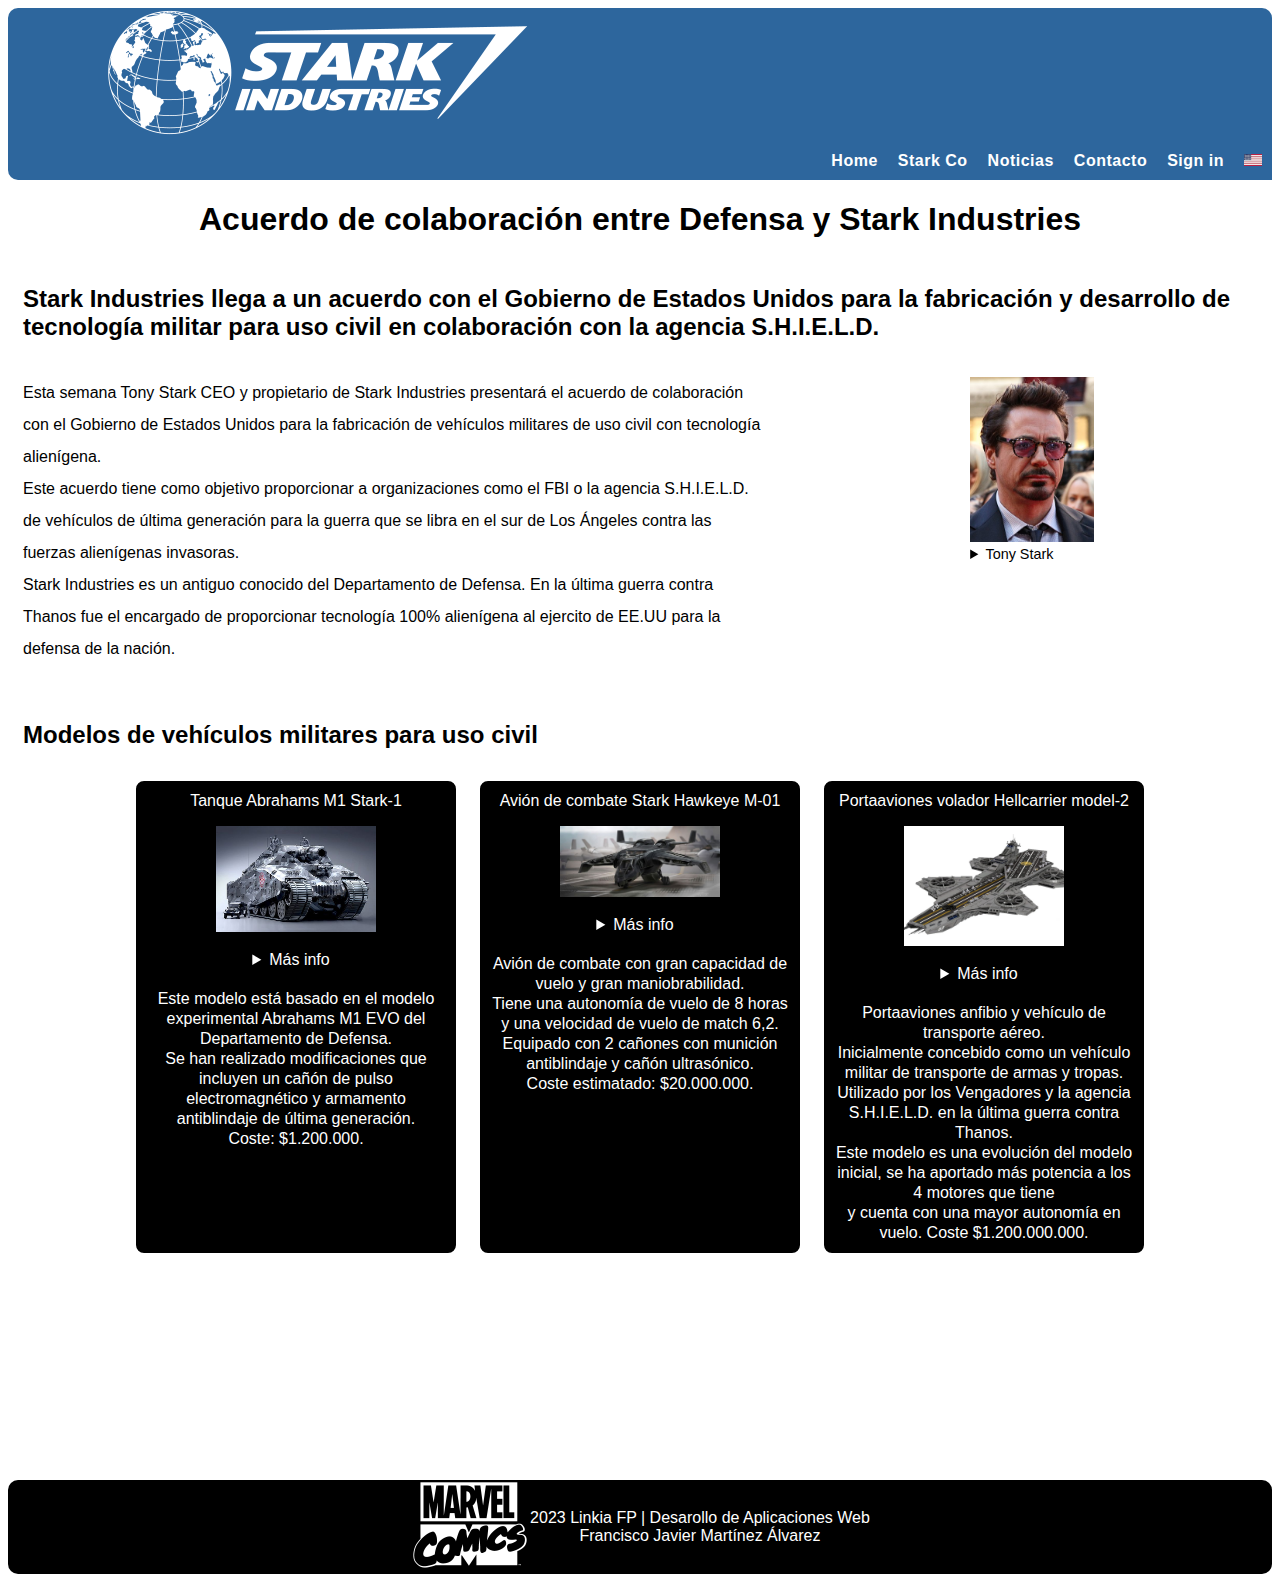
<file: index.html>
<!DOCTYPE html>
<html lang="en">

<head>
    <meta charset="UTF-8">
    <meta http-equiv="X-UA-Compatible" content="IE=edge">
    <meta name="viewport" content="width=device-width, initial-scale=1.0">
    <title>Stark Industries</title>
    <link rel="stylesheet" type="text/css" href="style.css" />
    <link rel="icon" type="image/x-icon" href="img/favicon.png">
</head>

<body>
    <header>
        <div>
            <img src="img/logo.png" title="Stark Industries logo" alt="Company logo" />
        </div>
        <nav>
            <ul>
                <li><a href="index.html">Home</a></li>
                <li>
                    <a href="#">Stark Co</a>
                    <ul>
                        <li><a href="https://marvelcinematicuniverse.fandom.com/es/wiki/Anthony_Stark">Tony Stark</a>
                        </li>
                        <li><a href="https://marvelcinematicuniverse.fandom.com/es/wiki/S.H.I.E.L.D.">La agencia
                                S.H.I.E.L.D.</a></li>
                        <li><a href="https://marvelcinematicuniverse.fandom.com/es/wiki/Industrias_Stark">La empresa</a>
                        </li>
                    </ul>
                </li>
                <li><a href="news.html">Noticias</a></li>
                <li><a href="about.html">Contacto</a></li>
                <li><a href="login.html">Sign in</a></li>
                <li><a href="en.html"><img title="spanish" src="img/us.png" alt="USA flag"></a></li>
            </ul>
        </nav>
    </header>
    <main>
        <section>
            <h1>Acuerdo de colaboración entre Defensa y Stark Industries</h1>
            <article class="article-container">
                <h2>Stark Industries llega a un acuerdo con el Gobierno de Estados Unidos para la fabricación y
                    desarrollo de tecnología militar para uso civil en colaboración con la agencia S.H.I.E.L.D.</h2>
                <p>
                    Esta semana Tony Stark CEO y propietario de Stark Industries presentará el acuerdo de
                    colaboración
                    con el Gobierno de Estados Unidos para la fabricación de vehículos militares de uso civil con
                    tecnología alienígena.<br>
                    Este acuerdo tiene como objetivo proporcionar a organizaciones como el FBI o la agencia
                    S.H.I.E.L.D.
                    de vehículos de última generación para la guerra que se libra en el sur de Los Ángeles contra
                    las
                    fuerzas alienígenas invasoras.<br>
                    Stark Industries es un antiguo conocido del Departamento de Defensa. En la última guerra contra
                    Thanos fue el encargado de proporcionar tecnología 100% alienígena al ejercito de EE.UU para la
                    defensa de la nación.
                </p>
                <figure>
                    <img src="img/TonyStark.jpg" title="Tony Stark" alt="Tony Stark photo">
                    <figcaption>
                        <details>
                            <summary>Tony Stark</summary>
                            <small>Founder, CEO and president Stark Industries</small>
                        </details>
                    </figcaption>
                </figure>
            </article>
            <article>
                <h2>Modelos de vehículos militares para uso civil</h2>
                <div class="image-container">
                    <figure class="image-box">
                        <P>Tanque Abrahams M1 Stark-1</P>
                        <a href="img/vehicle1.jpg"><img title="Tanque Abrahams M1 Stark-1" src="img/vehicle1.jpg"
                                alt="Tank"></a>
                        <details>
                            <summary>Más info</summary>
                            <figcaption>
                                Tanque basado en un modelo experimental del Departamento de Defensa Abrahams M1 EVO<br>
                                <small>Año de fabricación: 2020</small>
                            </figcaption>
                        </details>
                        <p>
                            Este modelo está basado en el modelo experimental Abrahams M1 EVO del Departamento de
                            Defensa.<br>
                            Se han realizado modificaciones que incluyen un cañón de pulso electromagnético y armamento
                            antiblindaje de última generación.<br>
                            Coste: $1.200.000.
                        </p>
                    </figure>
                    <figure class="image-box">
                        <P>Avión de combate Stark Hawkeye M-01 </P>
                        <a href="img/vehicle2.jpg"><img title="Avión de combate Stark Hawkeye M-01"
                                src="img/vehicle2.jpg" alt="Combat aircraft"></a>
                        <details>
                            <summary>Más info</summary>
                            <figcaption>
                                Avión de combate desarrollado por Stark Industries<br>
                                <small>Año de fabricación: 2021 (No está en producción. Actualmente se encuentra en fase
                                    de pruebas)</small>
                            </figcaption>
                        </details>
                        <p>
                            Avión de combate con gran capacidad de vuelo y gran maniobrabilidad.<br>
                            Tiene una autonomía de vuelo de 8 horas y una velocidad de vuelo de match 6,2.<br>
                            Equipado con 2 cañones con munición antiblindaje y cañón ultrasónico.<br>
                            Coste estimatado: $20.000.000.
                        </p>
                    </figure>
                    <figure class="image-box">
                        <P>Portaaviones volador Hellcarrier model-2</P>
                        <a href="img/vehicle3.jpg"><img title="Portaaviones volador Hellcarrier model-2"
                                src="img/vehicle3.jpg" alt="Aircraft carrier"></a>
                        <details>
                            <summary>Más info</summary>
                            <figcaption>
                                Desarrollado por Stark Industries en colaboración con el Departamento de Defensa<br>
                                <small>Año de fabricación: 2018 (Fabricación bajo demanda)</small>
                            </figcaption>
                        </details>
                        <p>
                            Portaaviones anfibio y vehículo de transporte aéreo.<br>
                            Inicialmente concebido como un vehículo militar de transporte de armas y tropas.<br>
                            Utilizado por los Vengadores y la agencia S.H.I.E.L.D. en la última guerra contra
                            Thanos.<br>
                            Este modelo es una evolución del modelo inicial, se ha aportado más potencia a los 4 motores
                            que tiene<br>
                            y cuenta con una mayor autonomía en vuelo.
                            Coste $1.200.000.000.
                        </p>
                    </figure>
                </div>
            </article>
        </section>
    </main>
    <footer>
        <div class="footer-container">
            <div><img tittle="Marvel comics logo" src="img/footer_logo.png" alt="marverl_logo" /></div>
            <div id="footer-text">
                2023 Linkia FP | Desarollo de Aplicaciones Web<br>
                Francisco Javier Martínez Álvarez
            </div>
        </div>
    </footer>
</body>

</html>
</file>
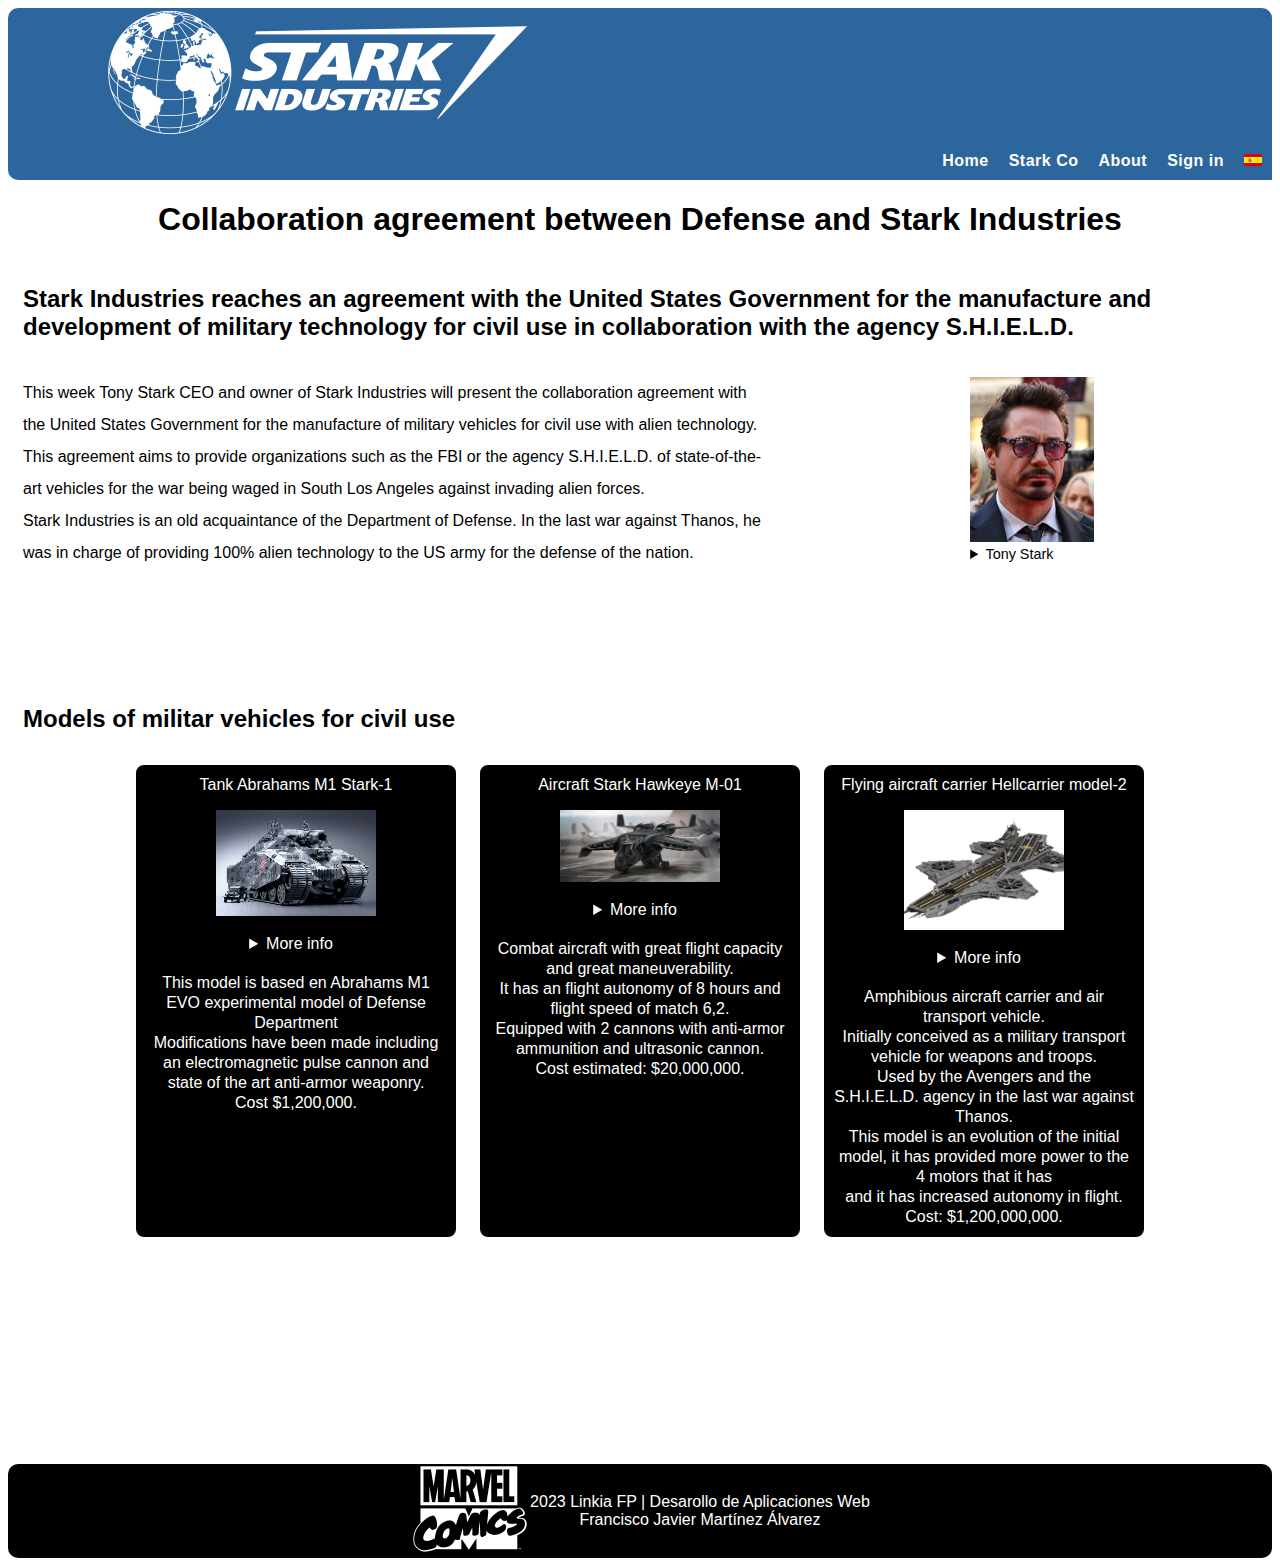
<file: en.html>
<!DOCTYPE html>
<html lang="es">

<head>
    <meta charset="UTF-8">
    <meta http-equiv="X-UA-Compatible" content="IE=edge">
    <meta name="viewport" content="width=device-width, initial-scale=1.0">
    <title>Stark Industries</title>
    <link rel="stylesheet" type="text/css" href="style.css" />
    <link rel="icon" type="image/x-icon" href="img/favicon.png">
</head>

<body>
    <header>
        <div>
            <img src="img/logo.png" title="Stark Industries logo" alt="Company logo" />
        </div>
        <nav>
            <ul>
                <li><a href="index.html">Home</a></li>
                <li>
                    <a href="#">Stark Co</a>
                    <ul>
                        <li><a href="https://marvelcinematicuniverse.fandom.com/es/wiki/Anthony_Stark">Tony Stark</a>
                        </li>
                        <li><a href="https://marvelcinematicuniverse.fandom.com/es/wiki/S.H.I.E.L.D.">S.H.I.E.L.D.
                                agency</a></li>
                        <li><a href="https://marvelcinematicuniverse.fandom.com/es/wiki/Industrias_Stark">The
                                Company</a></li>
                    </ul>
                </li>
                <li><a href="about.html">About</a></li>
                <li><a href="login.html">Sign in</a></li>
                <li><a href="index.html"><img title="spanish" src="img/spa.png" alt="spanish flag"></a></li>
            </ul>
        </nav>
    </header>
    <main>

        <section>
            <h1>Collaboration agreement between Defense and Stark Industries</h1>
            <article class="article-container">
                <h2>Stark Industries reaches an agreement with the United States Government for the manufacture and
                    development of military technology for civil use in collaboration with the agency S.H.I.E.L.D.</h2>
                <p>
                    This week Tony Stark CEO and owner of Stark Industries will present the collaboration agreement with
                    the United States Government for the manufacture of military vehicles for civil use with alien
                    technology.<br>
                    This agreement aims to provide organizations such as the FBI or the agency S.H.I.E.L.D. of
                    state-of-the-art vehicles for the war being waged in South Los Angeles against invading alien
                    forces.<br>
                    Stark Industries is an old acquaintance of the Department of Defense. In the last war against
                    Thanos, he was in charge of providing 100% alien technology to the US army for the defense of the
                    nation.
                </p>
                <figure>
                    <img src="img/TonyStark.jpg" title="Tony Stark" alt="Tony Stark photo">
                    <figcaption>
                        <details>
                            <summary>Tony Stark</summary>
                            <small>Founder, CEO and president Stark Industries</small>
                        </details>
                    </figcaption>
                </figure>
            </article>
            <article>
                <h2>Models of militar vehicles for civil use </h2>
                <div class="image-container">
                    <figure class="image-box">
                        <P>Tank Abrahams M1 Stark-1</P>
                        <a href="img/vehicle1.jpg"><img title="Tanque Abrahams M1 Stark-1" src="img/vehicle1.jpg"
                                alt="Tank"></a>
                        <details>
                            <summary>More info</summary>
                            <figcaption>
                                Tank based on an experimental model of the Department of Defense Abrahams M1 EVO<br>
                                <small>Year of production: 2020</small>
                            </figcaption>
                        </details>
                        <p>
                            This model is based en Abrahams M1 EVO experimental model of Defense Department<br>
                            Modifications have been made including an electromagnetic pulse cannon and state of the art
                            anti-armor weaponry.<br>
                            Cost $1,200,000.
                        </p>
                    </figure>
                    <figure class="image-box">
                        <P>Aircraft Stark Hawkeye M-01 </P>
                        <a href="img/vehicle2.jpg"><img title="Avión de combate Stark Hawkeye M-01"
                                src="img/vehicle2.jpg" alt="Combat aircraft"></a>
                        <details>
                            <summary>More info</summary>
                            <figcaption>
                                Aircraft developed by Stark Industries<br>
                                <small>Year of production: 2021 (No production. Currently in testing phase)</small>
                            </figcaption>
                        </details>
                        <p>
                            Combat aircraft with great flight capacity and great maneuverability.<br>
                            It has an flight autonomy of 8 hours and flight speed of match 6,2.<br>
                            Equipped with 2 cannons with anti-armor ammunition and ultrasonic cannon.<br>
                            Cost estimated: $20,000,000.
                        </p>
                    </figure>
                    <figure class="image-box">
                        <P>Flying aircraft carrier Hellcarrier model-2</P>
                        <a href="img/vehicle3.jpg"><img title="Portaaviones volador Hellcarrier model-2"
                                src="img/vehicle3.jpg" alt="Aircraft carrier"></a>
                        <details>
                            <summary>More info</summary>
                            <figcaption>
                                Developed by Stark Industries in collaboration with Defense Department<br>
                                <small>Year of production: 2018 (Production on request)</small>
                            </figcaption>
                        </details>
                        <p>
                            Amphibious aircraft carrier and air transport vehicle.<br>
                            Initially conceived as a military transport vehicle for weapons and troops.<br>
                            Used by the Avengers and the S.H.I.E.L.D. agency in the last war against Thanos.<br>
                            This model is an evolution of the initial model, it has provided more power to the 4 motors
                            that it has<br>
                            and it has increased autonomy in flight.
                            Cost: $1,200,000,000.
                        </p>
                    </figure>
                </div>
            </article>
        </section>
    </main>
    <footer>
        <div class="footer-container">
            <div><img tittle="Marvel comics logo" src="img/footer_logo.png" alt="marverl_logo" /></div>
            <div id="footer-text">
                2023 Linkia FP | Desarollo de Aplicaciones Web<br>
                Francisco Javier Martínez Álvarez
            </div>
        </div>
    </footer>
</body>

</html>
</file>
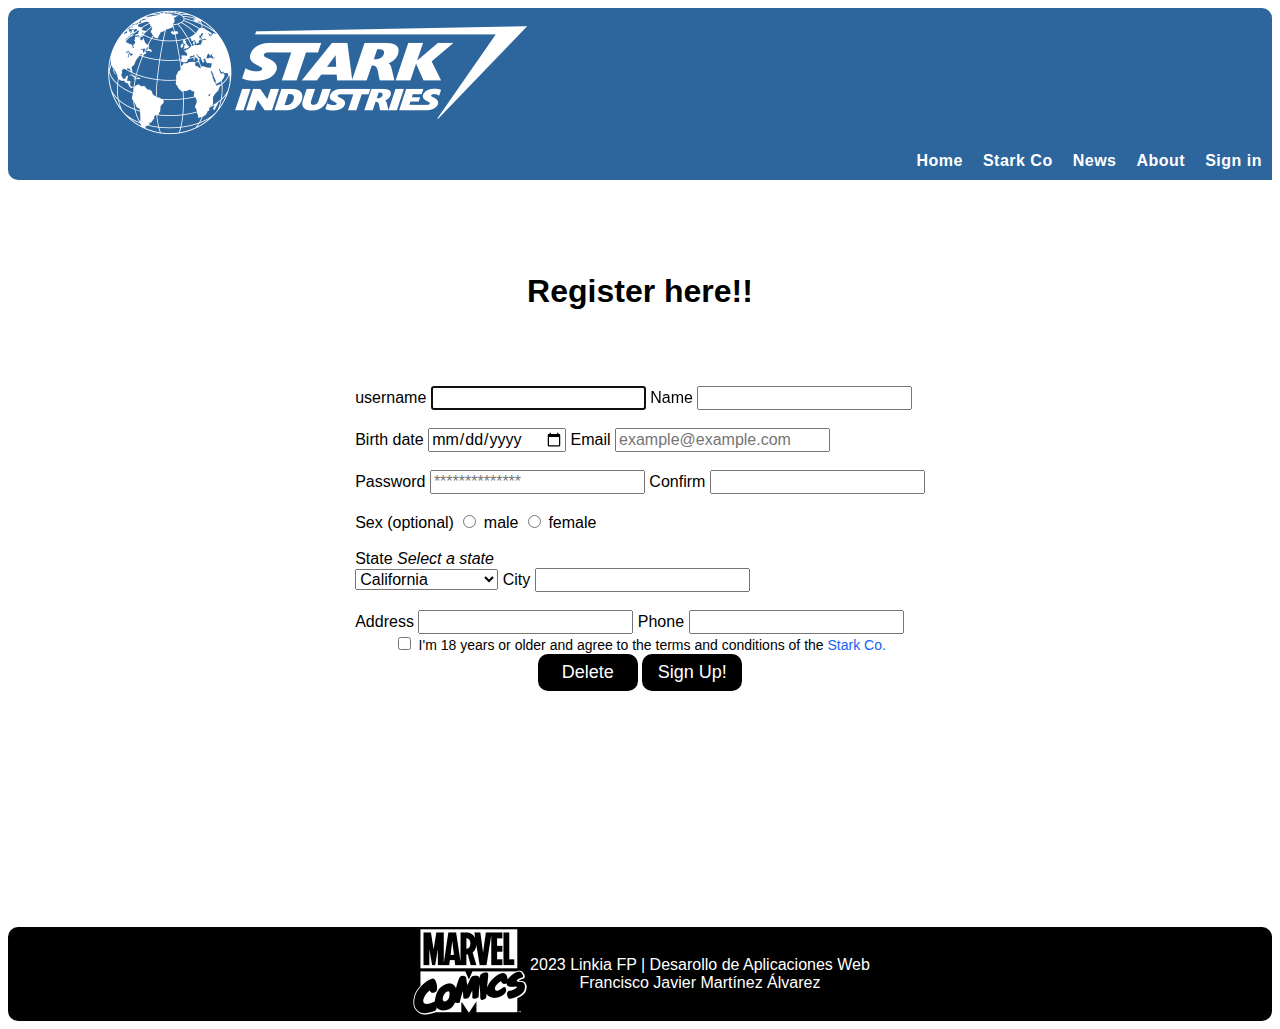
<file: form.html>
<!DOCTYPE html>
<html lang="en">

<head>
    <meta charset="UTF-8">
    <meta http-equiv="X-UA-Compatible" content="IE=edge">
    <meta name="viewport" content="width=device-width, initial-scale=1.0">
    <title>Register</title>
    <link rel="stylesheet" type="text/css" href="style.css" />
    <link rel="icon" type="image/x-icon" href="img/favicon.png">
</head>

<body>
    <header>
        <div>
            <img src="img/logo.png" title="Stark Industries logo" alt="Company logo" />
        </div>
        <nav>
            <ul>
                <li><a href="index.html">Home</a></li>
                <li>
                    <a href="#">Stark Co</a>
                    <ul>
                        <li><a href="https://marvelcinematicuniverse.fandom.com/es/wiki/Anthony_Stark">Tony Stark</a>
                        </li>
                        <li><a href="https://marvelcinematicuniverse.fandom.com/es/wiki/S.H.I.E.L.D.">S.H.I.E.L.D.
                                agency</a></li>
                        <li><a href="https://marvelcinematicuniverse.fandom.com/es/wiki/Industrias_Stark">The
                                Company</a></li>
                    </ul>
                </li>
                <li><a href="news.html">News</a></li>
                <li><a href="about.html">About</a></li>
                <li><a href="login.html">Sign in</a></li>
            </ul>
        </nav>
    </header><br><br><br><br>
    <main class="form-container">
        <h1>Register here!!</h1><br><br><br>
        <form action method="POST">
            <div class="border-form">
                <div class="form-section">
                    <label for="username">username</label>
                    <input type="text" name="username" id="username" autofocus required />
                    <label for="name">Name</label>
                    <input type="text" name="name" id="name" required /><br><br>
                    <label for="birthdate">Birth date</label>
                    <input type="date" name="birthdate" id="birthdate" required />
                    <label for="email">Email</label>
                    <input type="email" name="email" id="email" placeholder="example@example.com" required><br><br>
                    <label for="password">Password</label>
                    <input type="password" name="password" id="password" placeholder="**************" required>
                    <label for="confirm-password">Confirm</label>
                    <input type="password" name="confirm-password" id="confirm-password" required><br><br>
                    Sex (optional)
                    <input type="radio" name="male" id="male" value="male" />
                    <label for="male">male</label>
                    <input type="radio" name="female" id="female" value="female" />
                    <label for="female">female</label>
                </div><br>
                <div class="form-section">
                    <!-- <option value="">Select a state</option> -->
                    <label for="state">State</label>
                    <i>Select a state</i><br>
                    <select name="state" id="state" required>
                        <option value="California">California</option>
                        <option value="New York">New York</option>
                        <option value="Washington D.C.">Washington D.C.</option>
                        <option value="Virginia">Virginia</option>
                        <option value="Massachusetts">Massachusetts</option>
                        <option value="Illinois">Illinois</option>
                        <option value="Florida">Florida</option>
                        <option value="Texas">Texas</option>
                        <option value="Utah">Utah</option>
                        <option value="Indiana">Indiana</option>
                    </select>
                    <label for="city">City</label>
                    <input type="text" name="city" id="city" required><br><br>
                    <label for="address">Address</label>
                    <inpuT type="text" name="address" id="address" required>
                    <label for="phone">Phone</label>
                    <input type="text" name="phone" id="phone">
                </div>
                <div class="form-section">
                    <div class="form-section2">
                        <input type="checkbox" name="accept" id="accept" />
                        <label id="accept" for="accept">I'm 18 years or older and agree to the terms and conditions of
                            the <a href="agreement.html">Stark Co.</a></label><br>
                        <input class="button" type="reset" value="Delete">
                        <input class="button" type="submit" value="Sign Up!">
                    </div>
                </div>
                </fieldset>
        </form><br><br>
    </main>
    <footer>
        <div class="footer-container">
            <div><img tittle="Marvel comics logo" src="img/footer_logo.png" alt="marverl_logo" /></div>
            <div id="footer-text">
                2023 Linkia FP | Desarollo de Aplicaciones Web<br>
                Francisco Javier Martínez Álvarez
            </div>
        </div>
    </footer>
</body>

</html>
</file>
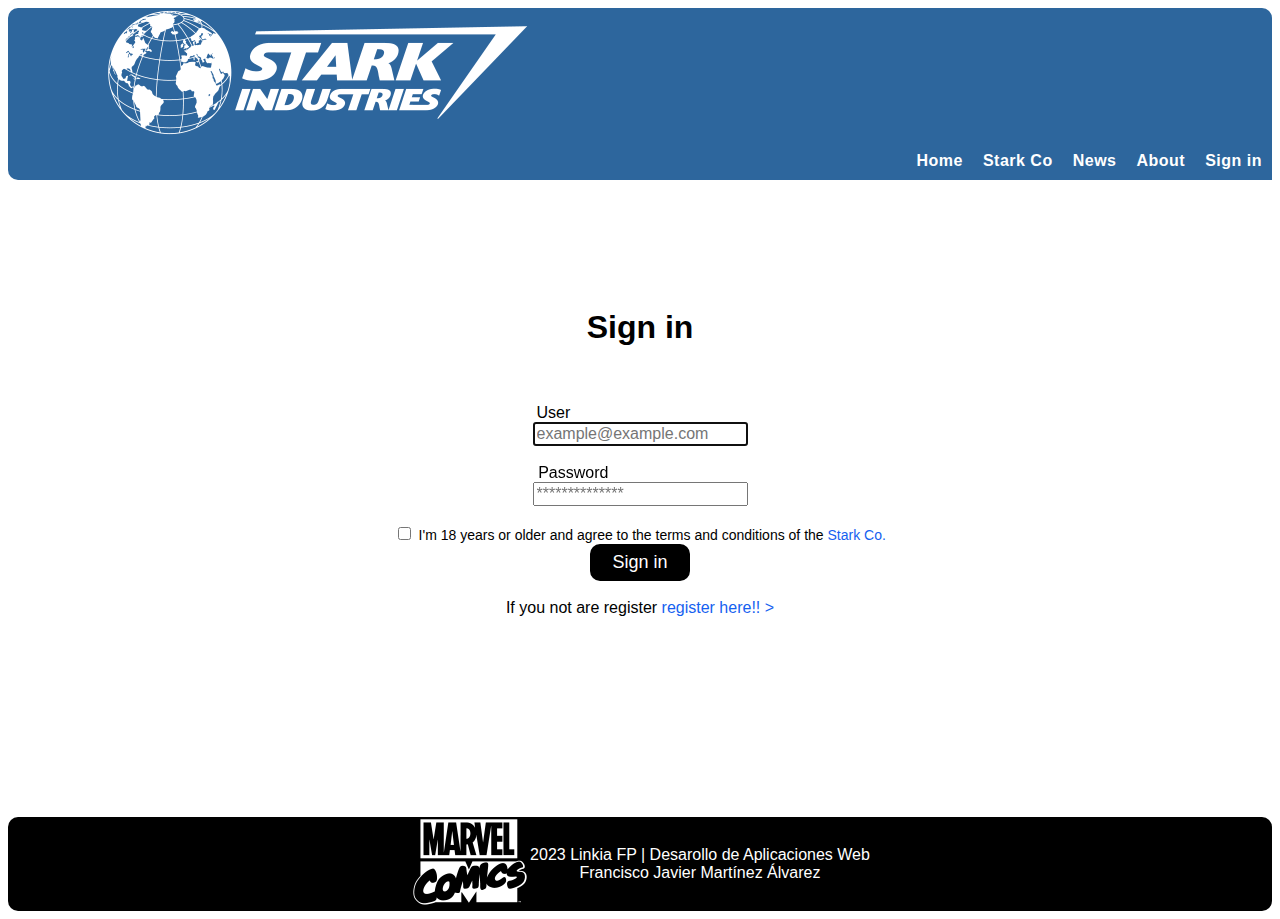
<file: login.html>
<!DOCTYPE html>
<html lang="en">

<head>
    <meta charset="UTF-8">
    <meta http-equiv="X-UA-Compatible" content="IE=edge">
    <meta name="viewport" content="width=device-width, initial-scale=1.0">
    <title>Stark Industries</title>
    <link rel="stylesheet" type="text/css" href="style.css" />
    <link rel="icon" type="image/x-icon" href="img/favicon.png">
</head>

<body>
    <header>
        <div>
            <img src="img/logo.png" title="Stark Industries logo" alt="Company logo" />
        </div>
        <nav>
            <ul>
                <li><a href="index.html">Home</a></li>
                <li>
                    <a href="#">Stark Co</a>
                    <ul>
                        <li><a href="https://marvelcinematicuniverse.fandom.com/es/wiki/Anthony_Stark">Tony Stark</a>
                        </li>
                        <li><a href="https://marvelcinematicuniverse.fandom.com/es/wiki/S.H.I.E.L.D.">S.H.I.E.L.D.
                                agency</a></li>
                        <li><a href="https://marvelcinematicuniverse.fandom.com/es/wiki/Industrias_Stark">The
                                Company</a></li>
                    </ul>
                </li>
                <li><a href="news.html">News</a></li>
                <li><a href="about.html">About</a></li>
                <li><a href="login.html">Sign in</a></li>
            </ul>
        </nav>
    </header><br><br><br><br><br><br>
    <main class="form-container">
        <h1>Sign in</h1><br><br>
        <form>
            <fielset class="form-section">
                <div class="form-section2">
                    <label
                        for=user>User&nbsp&nbsp&nbsp&nbsp&nbsp&nbsp&nbsp&nbsp&nbsp&nbsp&nbsp&nbsp&nbsp&nbsp&nbsp&nbsp&nbsp&nbsp&nbsp&nbsp&nbsp&nbsp&nbsp&nbsp&nbsp&nbsp&nbsp&nbsp&nbsp&nbsp&nbsp&nbsp&nbsp&nbsp&nbsp&nbsp&nbsp&nbsp&nbsp</label><br>
                    <input type="text" id="user" name="user" placeholder="example@example.com" autofocus
                        required><br><br>
                    <label
                        for=password>Password&nbsp&nbsp&nbsp&nbsp&nbsp&nbsp&nbsp&nbsp&nbsp&nbsp&nbsp&nbsp&nbsp&nbsp&nbsp&nbsp&nbsp&nbsp&nbsp&nbsp&nbsp&nbsp&nbsp&nbsp&nbsp&nbsp&nbsp&nbsp&nbsp&nbsp</label><br>
                    <input type="password" id="password" name="password" placeholder="**************" required><br><br>
                    <input type="checkbox" name="accept" id="accept">
                    <label id="accept" for="accept">I'm 18 years or older and agree to the terms and conditions of the
                        <a href="agreenent.html">Stark Co.</a></label><br>
                    <input class="button" type="submit" value="Sign in"><br><br>
                    If you not are register <a href="form.html">register here!! ></a>
                </div>
            </fielset>
        </form>
    </main>
    <footer>
        <div class="footer-container">
            <div><img tittle="Marvel comics logo" src="img/footer_logo.png" alt="marverl_logo" /></div>
            <div id="footer-text">
                2023 Linkia FP | Desarollo de Aplicaciones Web<br>
                Francisco Javier Martínez Álvarez
            </div>
        </div>
    </footer>
</body>

</html>
</file>
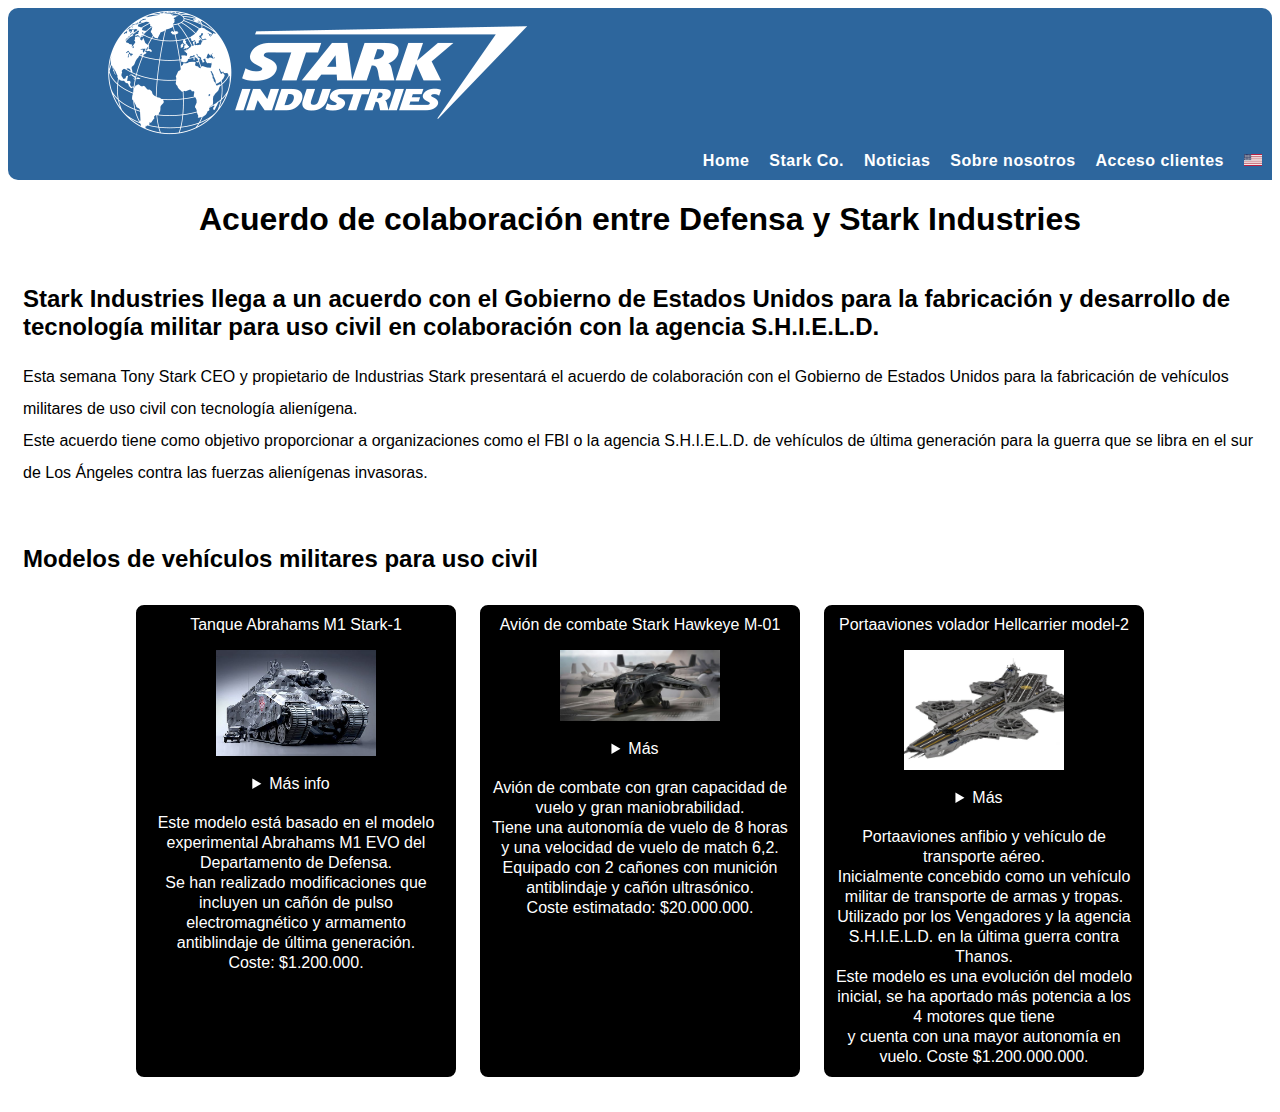
<file: spa.html>
<!DOCTYPE html>
<html lang="en">
<head>
    <meta charset="UTF-8">
    <meta http-equiv="X-UA-Compatible" content="IE=edge">
    <meta name="viewport" content="width=device-width, initial-scale=1.0">
    <title>Stark Industries</title>
    <link rel="stylesheet" type="text/css" href="style.css"/>
    <link rel="icon" type="image/x-icon" href="img/favicon.png">
</head>
<body>
    <header>
        <div>
            <a href="index.html"><img src="img/logo.png" title="Stark Industries logo" alt="Company logo"/></a>
        </div>
        <nav>
            <ul>
                <li><a href="index.html">Home</a></li>
                <li>
                    <a href="#">Stark Co.</a>
                    <ul>
                        <li><a href="#">La empresa</a></li>
                        <li><a href="#">La agencia S.H.I.E.L.D.</a></li>
                        <li><a href="#">Tecnología militar alienigena</a></li>
                    </ul>
                </li>
                <li><a href="#">Noticias</a></li>
                <li><a href="#">Sobre nosotros</a></li>
                <li><a href="login.html">Acceso clientes</a></li>
                <li><a href="index.html"><img title="ingles" src="img/us.png" alt="USA flag"></a></li>
            </ul>
        </nav>
    </header>
    <main>
        
        <section>
            <h1>Acuerdo de colaboración entre Defensa y Stark Industries</h1>
            <article>
                <h2>Stark Industries llega a un acuerdo con el Gobierno de Estados Unidos para la fabricación y desarrollo de tecnología militar para uso civil en colaboración con la agencia S.H.I.E.L.D.</h2>
                <p>
                    Esta semana Tony Stark CEO y propietario de Industrias Stark presentará el acuerdo de colaboración con el Gobierno de Estados Unidos para la fabricación de vehículos militares de uso civil con tecnología alienígena.<br>
                    Este acuerdo tiene como objetivo proporcionar a organizaciones como el FBI o la agencia S.H.I.E.L.D. de vehículos de última generación para la guerra que se libra en el sur de Los Ángeles contra las fuerzas alienígenas invasoras.<br>
                </p>
            </article>
            <article>
                <h2>Modelos de vehículos militares para uso civil</h2>
                <div class="image-container">
                    <figure class="image-box">
                        <P>Tanque Abrahams M1 Stark-1</P>
                        <img title="Tanque Abrahams M1 Stark-1" src="img/vehicle1.jpg" alt="Tank">
                        <details>
                            <summary>Más info</summary>
                            <figcaption>
                                Tanque basado en un modelo experimental del Departamento de Defensa Abrahams M1 EVO<br>
                                <small>Año de fabricación: 2020</small>
                            </figcaption>
                        </details>
                        <p>
                            Este modelo está basado en el modelo experimental Abrahams M1 EVO del Departamento de Defensa.<br>
                            Se han realizado modificaciones que incluyen un cañón de pulso electromagnético y armamento antiblindaje de última generación.<br>
                            Coste: $1.200.000.
                        </p>
                    </figure>
                    <figure class="image-box">
                        <P>Avión de combate Stark Hawkeye M-01 </P>
                        <img title="Avión de combate Stark Hawkeye M-01" src="img/vehicle2.jpg" alt="Combat aircraft">
                        <details>
                            <summary>Más</summary>
                            <figcaption>
                                Avión de combate desarrollado por Stark Industries<br>
                                <small>Año de fabricación: 2021 (No está en producción. Actualmente se encuentra en fase de pruebas)</small>
                            </figcaption>
                        </details>
                        <p>
                            Avión de combate con gran capacidad de vuelo y gran maniobrabilidad.<br>
                            Tiene una autonomía de vuelo de 8 horas y una velocidad de vuelo de match 6,2.<br>
                            Equipado con 2 cañones con munición antiblindaje y cañón ultrasónico.<br>
                            Coste estimatado: $20.000.000.
                        </p>
                    </figure>
                    <figure class="image-box">
                        <P>Portaaviones volador Hellcarrier model-2</P>
                        <img title="Portaaviones volador Hellcarrier model-2" src="img/vehicle3.jpg" alt="Aircraft carrier">
                        <details>
                            <summary>Más</summary>
                            <figcaption>
                                Desarrollado por Stark Industries en colaboración con el Departamento de Defensa<br>
                                <small>Año de fabricación: 2018 (Fabricación bajo demanda)</small>
                            </figcaption>
                        </details>
                        <p>
                            Portaaviones anfibio y vehículo de transporte aéreo.<br>
                            Inicialmente concebido como un vehículo militar de transporte de armas y tropas.<br>
                            Utilizado por los Vengadores y la agencia S.H.I.E.L.D. en la última guerra contra Thanos.<br>
                            Este modelo es una evolución del modelo inicial, se ha aportado más potencia a los 4 motores que tiene<br>
                            y cuenta con una mayor autonomía en vuelo.
                            Coste $1.200.000.000.
                        </p>
                        </figure>
                    </div>
            </article>
        </section>
    </main>
    <footer>

    </footer>
</body>
</html>
</file>
<file: style.css>
* {
    font-family: Arial, Helvetica, sans-serif;
    font-size: 1em;
}

/*Estilo enlaces*/
a {
    text-decoration: none;
    color: #1561F0
}

body {
    display: flex;
    min-height: 100vmin;
    flex-direction: column;
}

h1 {
    text-align: center;
    font-size: 2em;
}

h2 {
    font-size: 1.5em;
}

/*Estilos header*/
header,
nav {
    background-color: #2d669d;
    margin: 0;
    padding: 0;
    border: 0;
    border-radius: 10px;
}

/*Estilo menú*/
nav {
    padding: 0px;
    margin-left: right;
    margin-top: auto;
    width: auto;
    float: right;
    position: bottom;
}

nav ul {
    list-style: none;
    margin: 0;
    padding: 0;
}

nav ul a {
    text-decoration: none;
    color: white;
    font-weight: bold;
    display: block;
    padding: 10px;
    font-family: "Open Sans", sans-serif;
    letter-spacing: .5px;
}

nav ul li {
    width: auto;
    padding: 0;
    margin: 0;
    background-color: #2d669d;
    float: left;
    position: relative;
}

nav ul li:hover {
    background-color: #5A97D3;
}

nav ul li>a:visited {
    color: white;
}

/*Submenu*/
nav ul ul {
    display: none;
    position: absolute;
    top: 100%;
    left: 0;
    padding: 0;
}

nav ul ul li {
    float: none;
    width: 200px;
}

nav ul ul a {
    line-height: 120%;
    padding: 10px 15px;
    text-transform: none;
}

nav ul li:hover>ul {
    display: block;
}

/*Estilos section y article dentro main*/
article {
    padding: 5px;
    margin: 10px
}

article p {
    line-height: 200%;
}

.article-container {
    min-height: 400px;
}

.article-container>p,
figure {
    display: inline-block;
}

.article-container p {
    width: 60%;
}

.article-container figure {
    width: 20%;
    float: right;
}

figcaption {
    font-size: .9em;
}

figcaption small {
    font-size: .8em;
}

figure img {
    width: 50%;
}

/*Página principal estilos imagenes dentro main*/
.image-container {
    display: flex;
    justify-content: center;
}

.image-box {
    margin: 10px;
    text-align: center;
    border: white 2px solid;
    border-radius: 10px;
    background-color: black;
    color: white;
}

.image-box img {
    max-width: 300px;
    height: auto;

}

.image-box * {
    padding: 5px;
    max-width: 300px;
}

.image-box p {
    margin: inherit;
    padding: inherit;
    line-height: 125%;
}

/*Estilos footer*/
.footer-container {
    display: flex;
    justify-content: center;
    background-color: black;
    color: white;
    border-radius: 10px;
    margin-top: min(200px);
}

#footer-text {
    align-items: center;
    justify-content: center;
    display: flex;
    text-align: center;
}

/*Estilos paginas formulario*/
.form-container {
    max-width: 600px;
    margin: 0 auto;
}

.form-container h3 {
    display: flex;
    justify-content: center;
}

.button {
    border-radius: 10px;
    background-color: black;
    color: white;
    border: solid black 5px;
    padding: 3px;
    min-width: 100px;
    font-size: 18px;
}

/*Estilos secciones formulario*/
.form-section {
    border: 0 white solid;
}

/*Estilo terminos y condiciones formulario*/
.form-section2 {
    border: 0 white solid;
    text-align: center;
}

.form-section2 #accept {
    font-size: 14px;
}

/*CSS media query*/
@media (max-width: 900px) {
    .image-container {
        flex-direction: column;
        align-items: center;
    }
}
</file>
